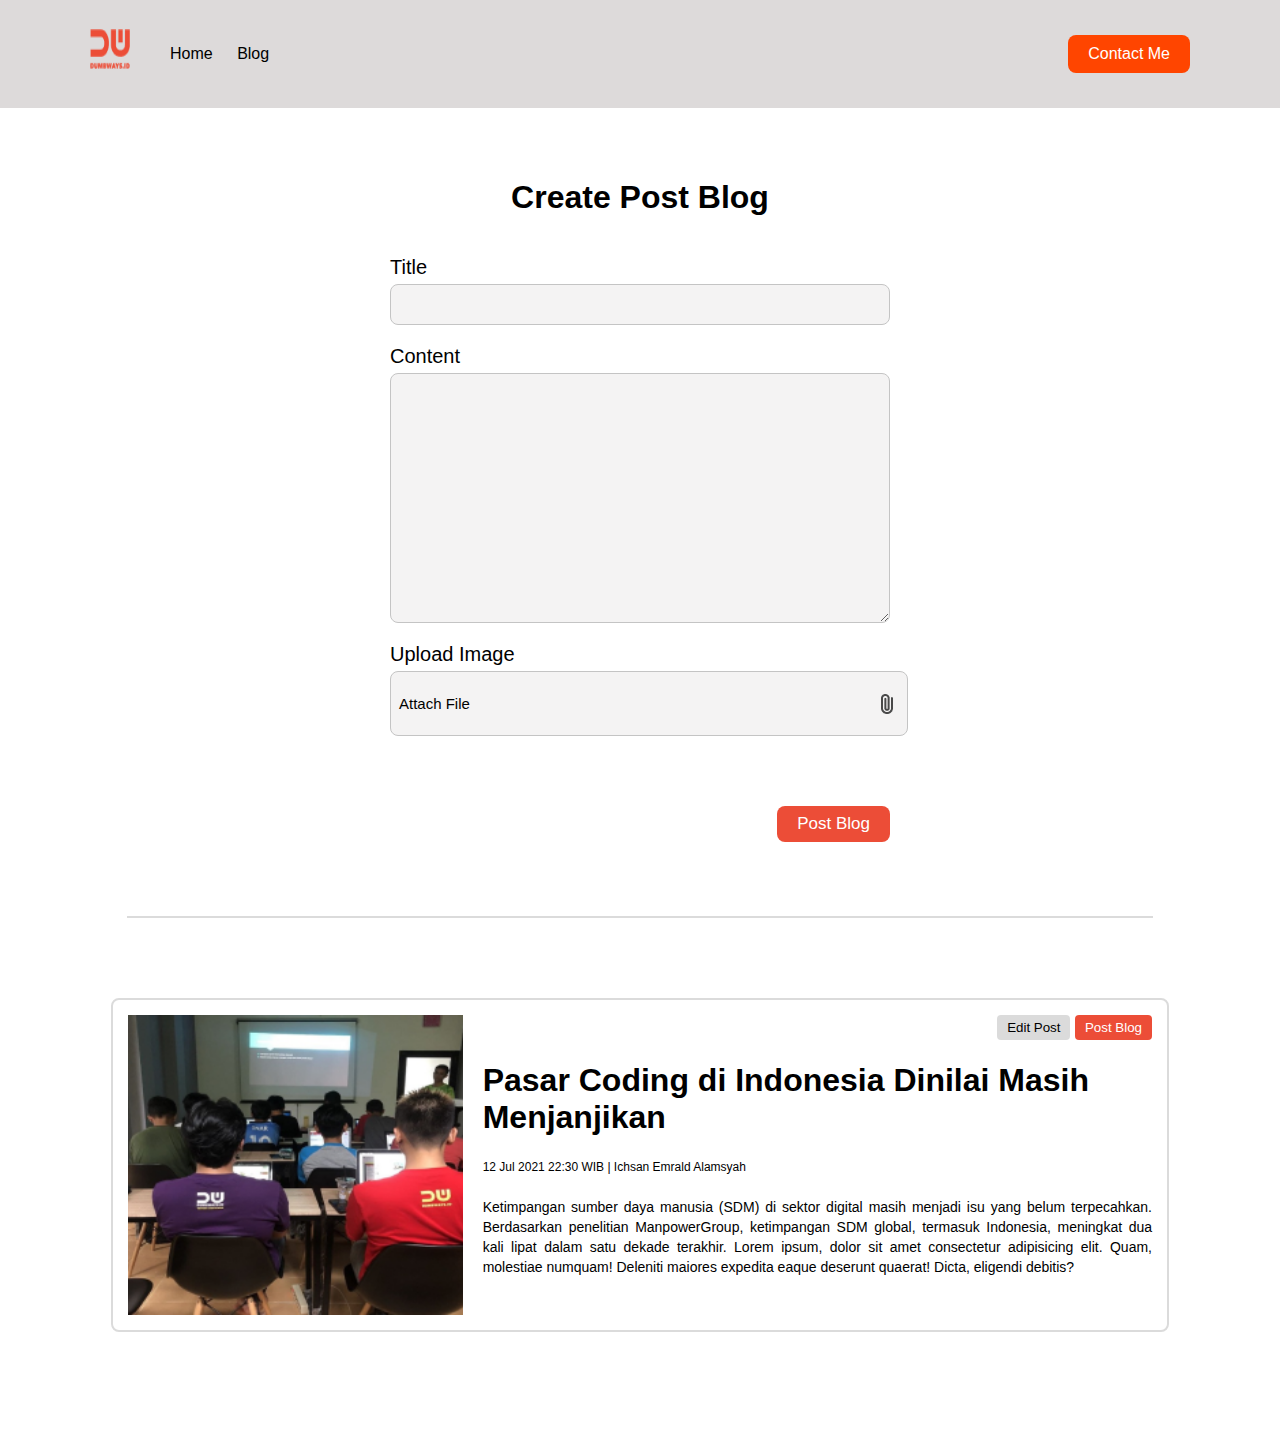
<file: blog.html>
<html>

<head>
  <title>Creating Blog Page</title>
  <link rel="stylesheet" href="style.css" />
</head>

<body>
  <!-- NavBar -->
  <nav>

    <div class="left">
      <img src="assets/logo.png" alt="">

      <ul>
        <li>
          <a href="index.html">Home</a>
        </li>
        <li>
          <a href="blog.html">Blog</a>
        </li>
      </ul>
    </div>
    <div class="right">
      <a href="contact-form.html">Contact Me</a>
    </div>

  </nav>

  <!-- Blog -->
  <!-- Form -->
  <div class="blog">
    <div class="blog-form">
      <div class="form-container">
        <form onsubmit="addBlog(event)">
          <h1>Create Post Blog</h1>
          <div>
            <label for="input-blog-title">Title</label>
            <input id="input-blog-title" />
          </div>
          <div>
            <label for="input-blog-content">Content</label>
            <textarea id="input-blog-content"></textarea>
          </div>
          <div>
            <label>Upload Image</label>
            <div class="input-blog-image-group">
              <label for="input-blog-image">
                <p>Attach File</p>
                <img src="assets/file.png" alt="file" />
              </label>
              <input type="file" id="input-blog-image" hidden />
            </div>
          </div>
          <div class="button-group">
            <button>Post Blog</button>
          </div>
        </form>
      </div>
    </div>
    <hr class="line" />
    <div id="contents" class="blog-list">
      <!-- dynamic content would be here -->
      <div class="blog-list-item">
        <div class="blog-image">
          <img src="assets/blog-img.png" alt="" />
        </div>
        <div class="blog-content">
          <div class="btn-group">
            <button class="btn-edit">Edit Post</button>
            <button class="btn-post">Post Blog</button>
          </div>
          <h1>
            <a href="blog-detail.html" target="_blank">Pasar Coding di Indonesia Dinilai Masih Menjanjikan</a>
          </h1>
          <div class="detail-blog-content">
            12 Jul 2021 22:30 WIB | Ichsan Emrald Alamsyah
          </div>
          <p>
            Ketimpangan sumber daya manusia (SDM) di sektor digital masih
            menjadi isu yang belum terpecahkan. Berdasarkan penelitian
            ManpowerGroup, ketimpangan SDM global, termasuk Indonesia,
            meningkat dua kali lipat dalam satu dekade terakhir. Lorem ipsum,
            dolor sit amet consectetur adipisicing elit. Quam, molestiae
            numquam! Deleniti maiores expedita eaque deserunt quaerat! Dicta,
            eligendi debitis?
          </p>
        </div>
      </div>
    </div>
  </div>
  <script src="index.js"></script>
</body>

</html>
</file>
<file: style.css>
body {
    margin: 0;
    font-family: Arial, Helvetica, sans-serif;
}

/* --------------navbar------------ */

nav {
    display: flex;
    background-color: rgb(221, 218, 218);
    height: 12vh;
    align-items: center;
}

nav .left img {
    width: 40px;
    height: 40px;
}

nav .left {
    padding: 10px;
    flex: 50%;
    padding-left: 90px;
    display: flex;
}

nav li {
    display: inline;
}

nav li a {
    text-decoration: none;
    color: black;
    margin-right: 20px;
}


nav .right {
    padding: 10px;
    flex: 50%;
    text-align: right;
    padding-right: 90px;
    display: flex;
    align-items: center;
    justify-content: flex-end;
}

nav .right a {
    background-color: orangered;
    color: white;
    padding: 10px 20px;
    border-radius: 8px;
    text-decoration: none;
}

/* ------------page home----------- */

.container {
    height: 88vh;
    display: flex;
    align-items: center;
    justify-content: center;
}

.container .section {
    display: flex;
    width: 80%;
}

.section .left {
    flex: 40%;
}

.section .left .card {
    margin-left: 100px;
}

.section .right {
    flex: 60%;
}

.section .right h4 {
    color: black;
    font-size: 25px;
    margin: 5px 0 15px 0;
}

.section .right p {
    color: gray;
    text-align: justify;
    margin-bottom: 30px;
}

.section .right .skill {
    display: flex;
    margin-bottom: 5px;
}

.section .right .skill .skill-1 {
    flex: 1;
}

.section .right .skill .skill-2 {
    flex: 1;
    margin-left: 20px;
}

.section .right .skill .skill-3 {
    flex: 1;
    margin-left: 20px;
}

.section .right .skill img {
    width: 50px;
    height: 50px;
    border-radius: 5px;
    margin-bottom: 20px;
}

.section .right .skill h4 {
    font-size: 15px;
}

.section .right .social-media img {
    width: 50px;
    height: 50px;
    border-radius: 50px;
    margin-left: 15px;
}


/* ------------contact form----------- */

.container-form {
    display: flex;
    align-items: center;
    justify-content: center;
}


.container-form form {
    width: 400px;
    margin-top: 20px;
    padding: 20px;
    border: 1px rgb(173, 172, 172) solid;
    border-radius: 10px;
    box-shadow: gray 10px 10px 7px;
}

.container-form form div label {
    font-weight: 600;
    font-size: 20px;
    color: black;
}

.container-form form div input {
    width: 100%;
    background-color: rgb(186, 184, 184);
    border-radius: 7px;
    padding: 7px;
    margin-top: 6px;
    margin-bottom: 15px;
    border: 1px solid rgb(199, 194, 194);
}

.container-form form div select {
    width: 100%;
    background-color: rgb(186, 184, 184);
    border-radius: 7px;
    padding: 7px;
    margin-top: 6px;
    margin-bottom: 15px;
    border: 1px solid rgb(199, 194, 194);
}

.container-form form div textarea {
    width: 100%;
    height: 80px;
    background-color: rgb(186, 184, 184);
    border-radius: 7px;
    padding: 7px;
    margin-top: 6px;
    border: 1px solid rgb(199, 194, 194);
}

.container-form form button {
    width: 100%;
    height: 30px;
    margin-top: 15px;
    border-radius: 10px;
    background-color: rgb(42, 9, 104);
    color: white;
    border: 1px solid rgb(65, 65, 236);
    font-weight: bold;
    font-size: 17px;
}

/* ------------page blog form------------- */


.blog-form {
    padding: 50px 0;
    display: flex;
    justify-content: center;
}

.blog-form .form-container {
    width: 500px;
}

.blog-form .form-container h1 {
    text-align: center;
    margin-bottom: 40px;
}

.blog-form form label {
    font-size: 20px;
    font-weight: 400;
}

.blog-form form input,
textarea,
select {
    width: 100%;
    font-size: 20px;
    font-weight: 400;
    padding: 8px;
    margin-top: 5px;
    margin-bottom: 20px;
    background: #f4f3f3;
    border: 1px solid #c4c4c4;
    border-radius: 8px;
}

.blog-form form textarea {
    height: 250px;
}

.blog-form form .input-blog-image-group {
    width: 100%;
    font-size: 20px;
    font-weight: 400;
    padding: 8px;
    margin-top: 5px;
    margin-bottom: 20px;
    background: #f4f3f3;
    border: 1px solid #c4c4c4;
    border-radius: 8px;
    cursor: pointer;
}

.blog-form form .input-blog-image-group label p {
    font-size: 15px;
}

.blog-form form .input-blog-image-group label {
    cursor: pointer;
    display: flex;
    align-items: center;
    justify-content: space-between;
}

.blog-form form .button-group {
    text-align: right;
}

.blog-form form button {
    margin-top: 50px;
    padding: 8px 20px;
    font-size: 17px;
    background: #ec4d37;
    border-radius: 8px;
    border: none;
    color: #fff;
    cursor: pointer;
}

.blog hr {
    border: 1px solid #dbdbdb;
    width: 80%;
    margin-right: auto;
    margin-left: auto;
}

/* Blog list */
.blog .blog-list {
    margin-top: 80px;
    margin-bottom: 80px;
    display: flex;
    align-items: center;
    flex-direction: column;
}

.blog .blog-list .blog-list-item {
    width: 80%;
    padding: 15px;
    margin-bottom: 20px;
    border: 2px solid #dbdbdb;
    border-radius: 8px;
    display: flex;
}

.blog .blog-list .blog-list-item .blog-image {
    flex: 1;
}

.blog .blog-list .blog-list-item .blog-image img {
    width: 100%;
    height: 300px;
    object-fit: cover;
}

.blog .blog-list .blog-list-item .blog-content {
    padding-left: 20px;
    flex: 2;
}

.blog .blog-list .btn-group {
    text-align: right;
    margin-bottom: 20px;
}

.blog .blog-list .btn-group .btn-edit {
    padding: 5px 10px;
    border: 0;
    border-radius: 4px;
    background: #dbdbdb;
}

.blog .blog-list .btn-group .btn-post {
    padding: 5px 10px;
    border: 0;
    border-radius: 4px;
    background: #ec4d37;
    color: #fff;
}

.blog .blog-list h1 a {
    text-decoration: none;
    color: #000000;
}

.blog .blog-list .detail-blog-content {
    font-weight: 300;
    font-size: 12px;
    line-height: 20px;
}

.blog .blog-list .blog-list-item p {
    margin-top: 20px;
    font-weight: normal;
    font-size: 14px;
    line-height: 20px;
    text-align: justify;
}
</file>
